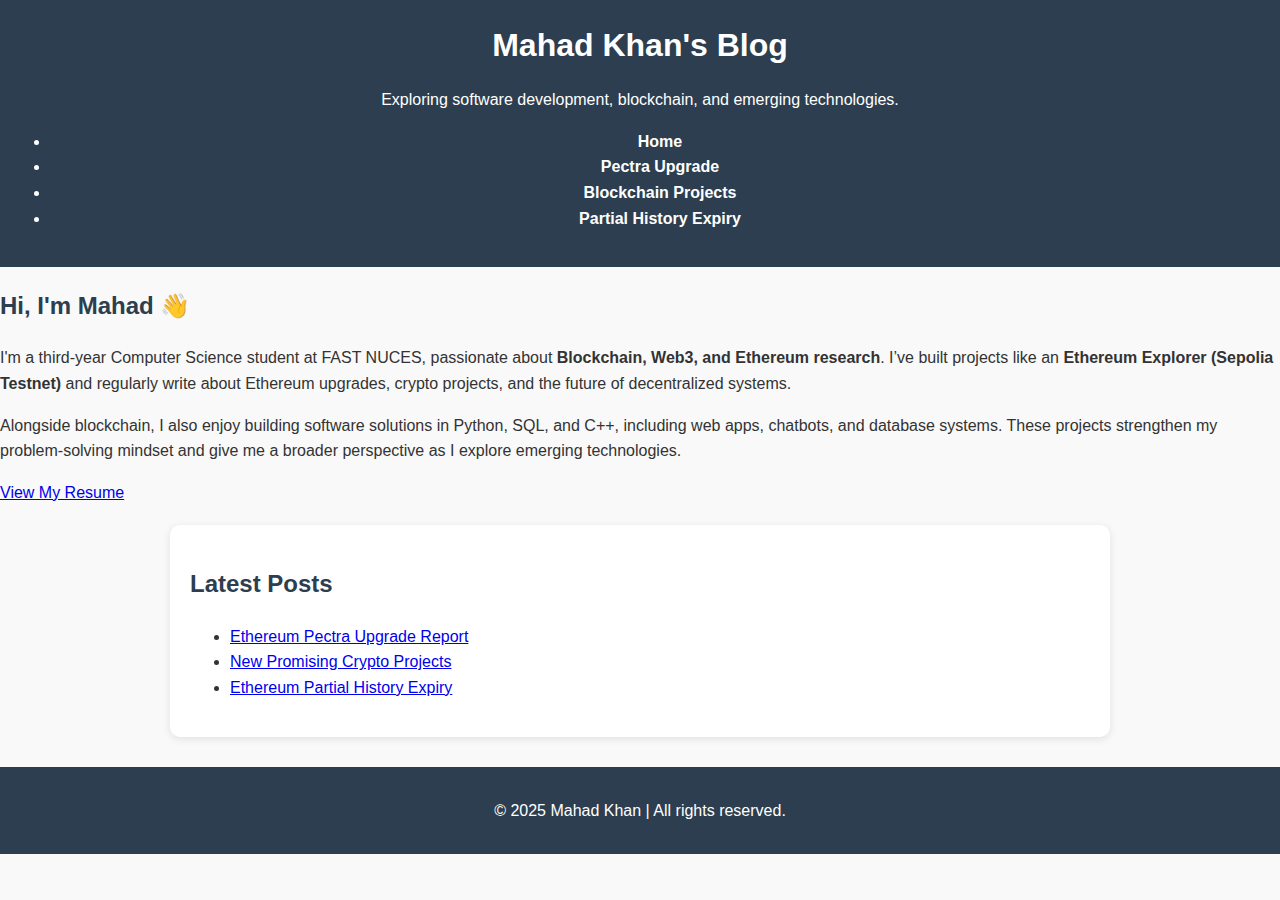
<file: index.html>
<!DOCTYPE html>
<html lang="en">
<head>
  <meta charset="UTF-8">
  <meta name="viewport" content="width=device-width, initial-scale=1.0">
  <title>Mahad Khan's Blog</title>
  <link rel="stylesheet" href="style.css">
</head>
<body>
  <!-- Header Section -->
  <header>
    <div class="container">
      <h1>Mahad Khan's Blog</h1>
      <p>Exploring software development, blockchain, and emerging technologies.</p>
      <nav>
        <ul>
          <li><a href="index.html">Home</a></li>
          <li><a href="pectra.html">Pectra Upgrade</a></li>
          <li><a href="blockchain-projects.html">Blockchain Projects</a></li>
          <li><a href="partial-history-expiry.html">Partial History Expiry</a></li>
        </ul>
      </nav>
    </div>
  </header>

  <!-- Intro Section -->
  <section class="intro">
    <div class="container">
      <h2>Hi, I'm Mahad 👋</h2>
      <p>
        I'm a third-year Computer Science student at FAST NUCES, passionate about 
        <strong>Blockchain, Web3, and Ethereum research</strong>. 
        I’ve built projects like an <strong>Ethereum Explorer (Sepolia Testnet)</strong> 
        and regularly write about Ethereum upgrades, crypto projects, and the future of decentralized systems.
      </p>
      <p>
        Alongside blockchain, I also enjoy building software solutions in Python, SQL, and C++, 
        including web apps, chatbots, and database systems. 
        These projects strengthen my problem-solving mindset and give me a broader perspective as I explore emerging technologies.
      </p>
      <a href="https://raw.githubusercontent.com/Mahadkhan221/mahad-crypto-blog/main/Mahad_Khan_CV.pdf" 
         class="resume-link" target="_blank">View My Resume</a>
    </div>
  </section>

  <!-- Main Content -->
  <main>
    <section class="posts">
      <div class="container">
        <h2>Latest Posts</h2>
        <ul>
          <li><a href="pectra.html">Ethereum Pectra Upgrade Report</a></li>
          <li><a href="blockchain-projects.html">New Promising Crypto Projects</a></li>
          <li><a href="partial-history-expiry.html">Ethereum Partial History Expiry</a></li>
        </ul>
      </div>
    </section>
  </main>

  <!-- Footer -->
  <footer>
    <div class="container">
      <p>© 2025 Mahad Khan | All rights reserved.</p>
    </div>
  </footer>
</body>
</html>
</file>
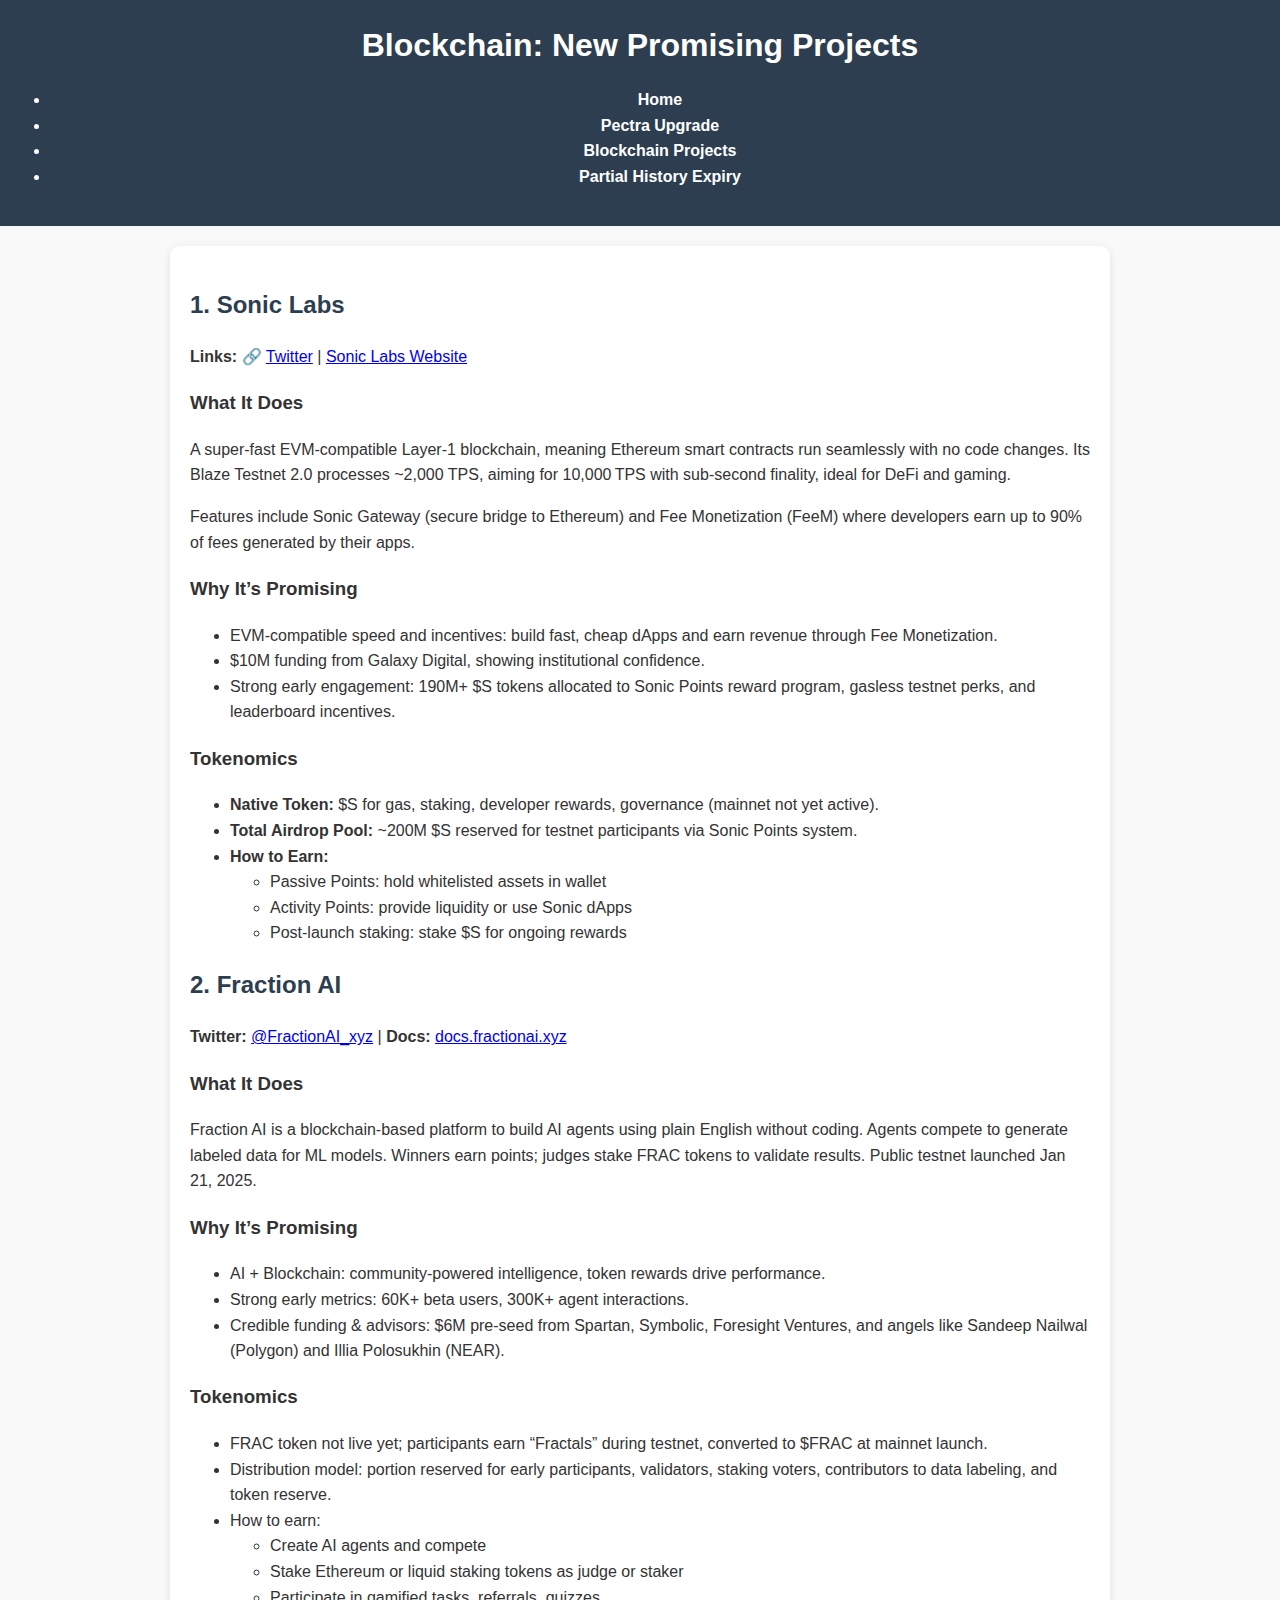
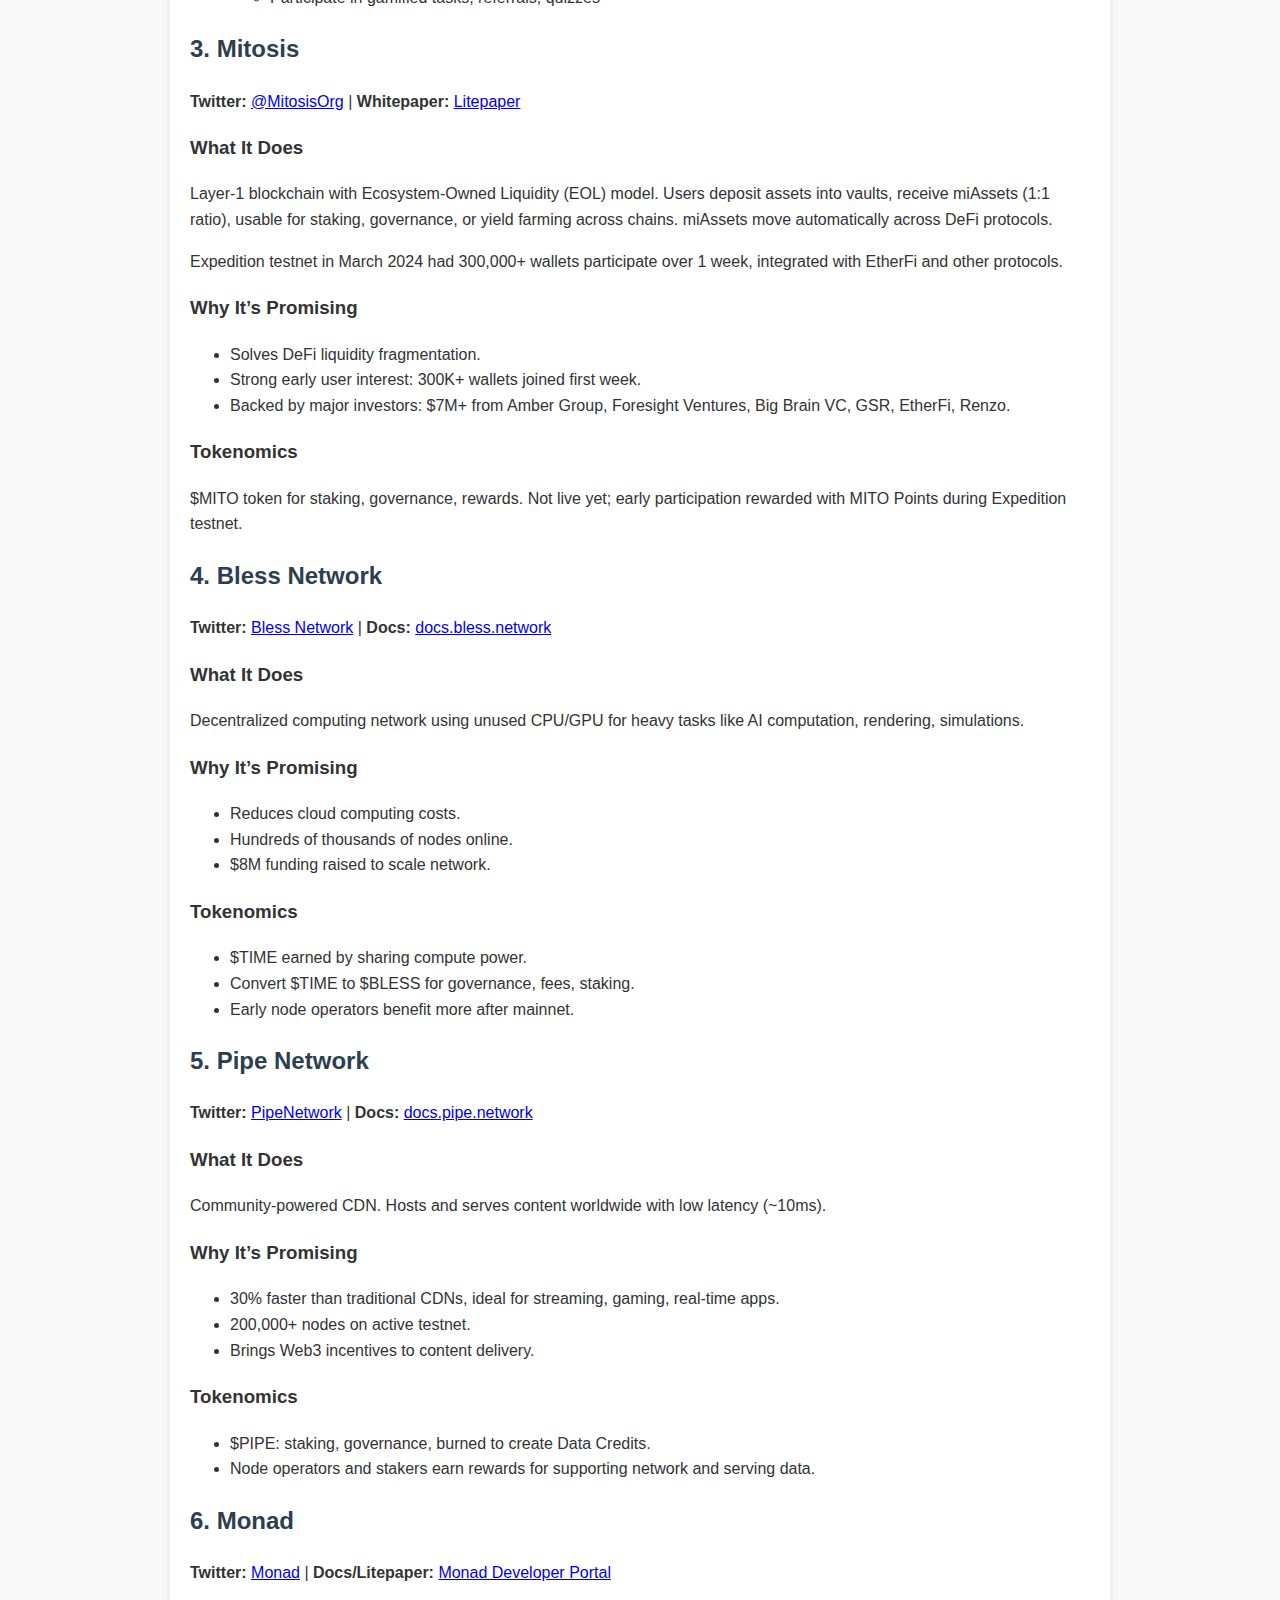
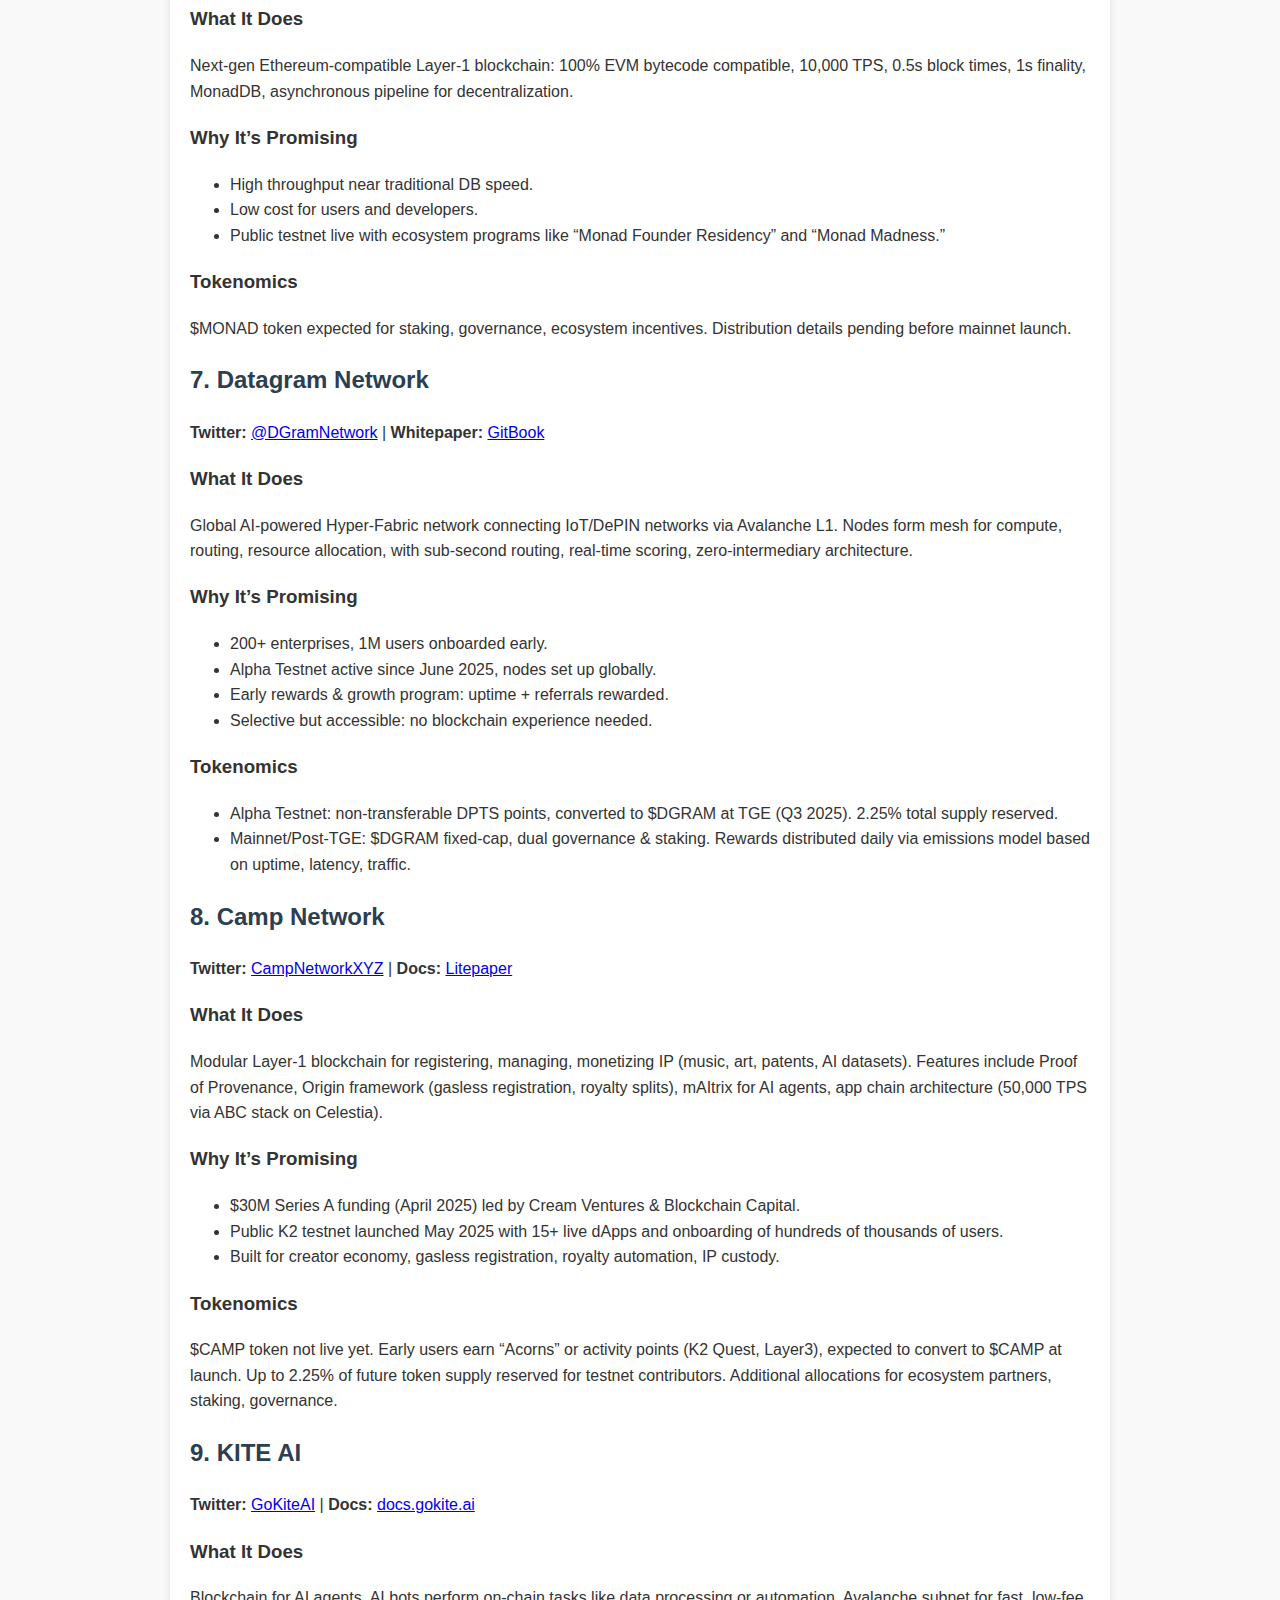
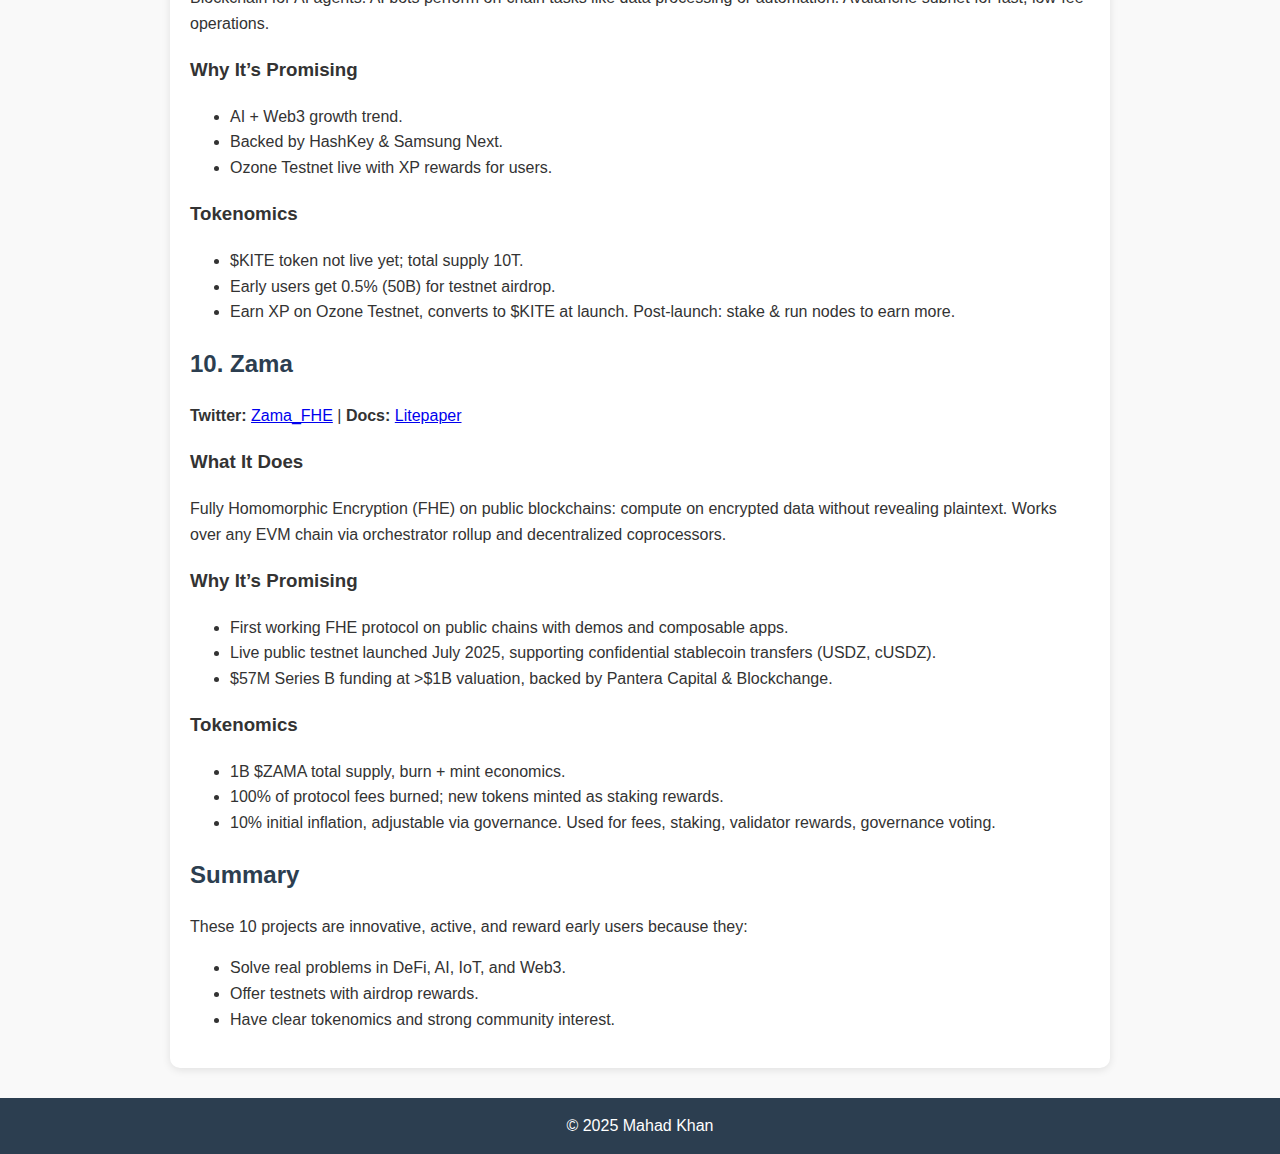
<file: blockchain-projects.html>
<!DOCTYPE html>
<html lang="en">
<head>
  <meta charset="UTF-8">
  <meta name="viewport" content="width=device-width, initial-scale=1.0">
  <title>Blockchain: New Promising Projects</title>
  <link rel="stylesheet" href="style.css">
</head>
<body>

<!-- Navigation Header -->
<header>
  <div class="container">
    <h1>Blockchain: New Promising Projects</h1>
    <nav>
      <ul>
        <li><a href="index.html">Home</a></li>
        <li><a href="pectra.html">Pectra Upgrade</a></li>
        <li><a href="blockchain-projects.html">Blockchain Projects</a></li>
        <li><a href="partial-history-expiry.html">Partial History Expiry</a></li>
      </ul>
    </nav>
  </div>
</header>

<main>

<section>
  <h2>1. Sonic Labs</h2>
  <p><strong>Links:</strong> 🔗 <a href="https://twitter.com" target="_blank">Twitter</a> | <a href="https://www.soniclabs.com" target="_blank">Sonic Labs Website</a> </p>

  <h3>What It Does</h3>
  <p>A super-fast EVM-compatible Layer-1 blockchain, meaning Ethereum smart contracts run seamlessly with no code changes. Its Blaze Testnet 2.0 processes ~2,000 TPS, aiming for 10,000 TPS with sub-second finality, ideal for DeFi and gaming.</p>
  <p>Features include Sonic Gateway (secure bridge to Ethereum) and Fee Monetization (FeeM) where developers earn up to 90% of fees generated by their apps.</p>

  <h3>Why It’s Promising</h3>
  <ul>
    <li>EVM-compatible speed and incentives: build fast, cheap dApps and earn revenue through Fee Monetization.</li>
    <li>$10M funding from Galaxy Digital, showing institutional confidence.</li>
    <li>Strong early engagement: 190M+ $S tokens allocated to Sonic Points reward program, gasless testnet perks, and leaderboard incentives.</li>
  </ul>

  <h3>Tokenomics</h3>
  <ul>
    <li><strong>Native Token:</strong> $S for gas, staking, developer rewards, governance (mainnet not yet active).</li>
    <li><strong>Total Airdrop Pool:</strong> ~200M $S reserved for testnet participants via Sonic Points system.</li>
    <li><strong>How to Earn:</strong>
      <ul>
        <li>Passive Points: hold whitelisted assets in wallet</li>
        <li>Activity Points: provide liquidity or use Sonic dApps</li>
        <li>Post-launch staking: stake $S for ongoing rewards</li>
      </ul>
    </li>
  </ul>
</section>

<section>
  <h2>2. Fraction AI</h2>
  <p><strong>Twitter:</strong> <a href="https://twitter.com/FractionAI_xyz" target="_blank">@FractionAI_xyz</a> | <strong>Docs:</strong> <a href="https://docs.fractionai.xyz" target="_blank">docs.fractionai.xyz</a></p>

  <h3>What It Does</h3>
  <p>Fraction AI is a blockchain-based platform to build AI agents using plain English without coding. Agents compete to generate labeled data for ML models. Winners earn points; judges stake FRAC tokens to validate results. Public testnet launched Jan 21, 2025.</p>

  <h3>Why It’s Promising</h3>
  <ul>
    <li>AI + Blockchain: community-powered intelligence, token rewards drive performance.</li>
    <li>Strong early metrics: 60K+ beta users, 300K+ agent interactions.</li>
    <li>Credible funding & advisors: $6M pre-seed from Spartan, Symbolic, Foresight Ventures, and angels like Sandeep Nailwal (Polygon) and Illia Polosukhin (NEAR).</li>
  </ul>

  <h3>Tokenomics</h3>
  <ul>
    <li>FRAC token not live yet; participants earn “Fractals” during testnet, converted to $FRAC at mainnet launch.</li>
    <li>Distribution model: portion reserved for early participants, validators, staking voters, contributors to data labeling, and token reserve.</li>
    <li>How to earn:
      <ul>
        <li>Create AI agents and compete</li>
        <li>Stake Ethereum or liquid staking tokens as judge or staker</li>
        <li>Participate in gamified tasks, referrals, quizzes</li>
      </ul>
    </li>
  </ul>
</section>

<section>
  <h2>3. Mitosis</h2>
  <p><strong>Twitter:</strong> <a href="https://twitter.com/MitosisOrg" target="_blank">@MitosisOrg</a> | <strong>Whitepaper:</strong> <a href="https://docs.mitosis.org/assets/files/mitosis-litepaper-6e8de95ce2bb14f8c2d2ffc8c272b9f3.pdf" target="_blank">Litepaper</a></p>

  <h3>What It Does</h3>
  <p>Layer‑1 blockchain with Ecosystem-Owned Liquidity (EOL) model. Users deposit assets into vaults, receive miAssets (1:1 ratio), usable for staking, governance, or yield farming across chains. miAssets move automatically across DeFi protocols.</p>
  <p>Expedition testnet in March 2024 had 300,000+ wallets participate over 1 week, integrated with EtherFi and other protocols.</p>

  <h3>Why It’s Promising</h3>
  <ul>
    <li>Solves DeFi liquidity fragmentation.</li>
    <li>Strong early user interest: 300K+ wallets joined first week.</li>
    <li>Backed by major investors: $7M+ from Amber Group, Foresight Ventures, Big Brain VC, GSR, EtherFi, Renzo.</li>
  </ul>

  <h3>Tokenomics</h3>
  <p>$MITO token for staking, governance, rewards. Not live yet; early participation rewarded with MITO Points during Expedition testnet.</p>
</section>

<section>
  <h2>4. Bless Network</h2>
  <p><strong>Twitter:</strong> <a href="https://x.com/blessnetwork" target="_blank">Bless Network</a> | <strong>Docs:</strong> <a href="https://docs.bless.network/" target="_blank">docs.bless.network</a></p>

  <h3>What It Does</h3>
  <p>Decentralized computing network using unused CPU/GPU for heavy tasks like AI computation, rendering, simulations.</p>

  <h3>Why It’s Promising</h3>
  <ul>
    <li>Reduces cloud computing costs.</li>
    <li>Hundreds of thousands of nodes online.</li>
    <li>$8M funding raised to scale network.</li>
  </ul>

  <h3>Tokenomics</h3>
  <ul>
    <li>$TIME earned by sharing compute power.</li>
    <li>Convert $TIME to $BLESS for governance, fees, staking.</li>
    <li>Early node operators benefit more after mainnet.</li>
  </ul>
</section>

<section>
  <h2>5. Pipe Network</h2>
  <p><strong>Twitter:</strong> <a href="https://x.com/PipeNetwork" target="_blank">PipeNetwork</a> | <strong>Docs:</strong> <a href="https://docs.pipe.network/" target="_blank">docs.pipe.network</a></p>

  <h3>What It Does</h3>
  <p>Community-powered CDN. Hosts and serves content worldwide with low latency (~10ms).</p>

  <h3>Why It’s Promising</h3>
  <ul>
    <li>30% faster than traditional CDNs, ideal for streaming, gaming, real-time apps.</li>
    <li>200,000+ nodes on active testnet.</li>
    <li>Brings Web3 incentives to content delivery.</li>
  </ul>

  <h3>Tokenomics</h3>
  <ul>
    <li>$PIPE: staking, governance, burned to create Data Credits.</li>
    <li>Node operators and stakers earn rewards for supporting network and serving data.</li>
  </ul>
</section>

<section>
  <h2>6. Monad</h2>
  <p><strong>Twitter:</strong> <a href="https://x.com/monad" target="_blank">Monad</a> | <strong>Docs/Litepaper:</strong> <a href="https://www.monad.xyz/" target="_blank">Monad Developer Portal</a></p>

  <h3>What It Does</h3>
  <p>Next-gen Ethereum-compatible Layer-1 blockchain: 100% EVM bytecode compatible, 10,000 TPS, 0.5s block times, 1s finality, MonadDB, asynchronous pipeline for decentralization.</p>

  <h3>Why It’s Promising</h3>
  <ul>
    <li>High throughput near traditional DB speed.</li>
    <li>Low cost for users and developers.</li>
    <li>Public testnet live with ecosystem programs like “Monad Founder Residency” and “Monad Madness.”</li>
  </ul>

  <h3>Tokenomics</h3>
  <p>$MONAD token expected for staking, governance, ecosystem incentives. Distribution details pending before mainnet launch.</p>
</section>

<section>
  <h2>7. Datagram Network</h2>
  <p><strong>Twitter:</strong> <a href="https://twitter.com/DGramNetwork" target="_blank">@DGramNetwork</a> | <strong>Whitepaper:</strong> <a href="https://doc.datagram.network/documentation/whitepaper/" target="_blank">GitBook</a></p>

  <h3>What It Does</h3>
  <p>Global AI-powered Hyper-Fabric network connecting IoT/DePIN networks via Avalanche L1. Nodes form mesh for compute, routing, resource allocation, with sub-second routing, real-time scoring, zero-intermediary architecture.</p>

  <h3>Why It’s Promising</h3>
  <ul>
    <li>200+ enterprises, 1M users onboarded early.</li>
    <li>Alpha Testnet active since June 2025, nodes set up globally.</li>
    <li>Early rewards & growth program: uptime + referrals rewarded.</li>
    <li>Selective but accessible: no blockchain experience needed.</li>
  </ul>

  <h3>Tokenomics</h3>
  <ul>
    <li>Alpha Testnet: non-transferable DPTS points, converted to $DGRAM at TGE (Q3 2025). 2.25% total supply reserved.</li>
    <li>Mainnet/Post-TGE: $DGRAM fixed-cap, dual governance & staking. Rewards distributed daily via emissions model based on uptime, latency, traffic.</li>
  </ul>
</section>

<section>
  <h2>8. Camp Network</h2>
  <p><strong>Twitter:</strong> <a href="https://x.com/campnetworkxyz" target="_blank">CampNetworkXYZ</a> | <strong>Docs:</strong> <a href="https://docs.campnetwork.xyz" target="_blank">Litepaper</a></p>

  <h3>What It Does</h3>
  <p>Modular Layer-1 blockchain for registering, managing, monetizing IP (music, art, patents, AI datasets). Features include Proof of Provenance, Origin framework (gasless registration, royalty splits), mAItrix for AI agents, app chain architecture (50,000 TPS via ABC stack on Celestia).</p>

  <h3>Why It’s Promising</h3>
  <ul>
    <li>$30M Series A funding (April 2025) led by Cream Ventures & Blockchain Capital.</li>
    <li>Public K2 testnet launched May 2025 with 15+ live dApps and onboarding of hundreds of thousands of users.</li>
    <li>Built for creator economy, gasless registration, royalty automation, IP custody.</li>
  </ul>

  <h3>Tokenomics</h3>
  <p>$CAMP token not live yet. Early users earn “Acorns” or activity points (K2 Quest, Layer3), expected to convert to $CAMP at launch. Up to 2.25% of future token supply reserved for testnet contributors. Additional allocations for ecosystem partners, staking, governance.</p>
</section>

<section>
  <h2>9. KITE AI</h2>
  <p><strong>Twitter:</strong> <a href="https://x.com/gokiteai" target="_blank">GoKiteAI</a> | <strong>Docs:</strong> <a href="https://docs.gokite.ai/" target="_blank">docs.gokite.ai</a></p>

  <h3>What It Does</h3>
  <p>Blockchain for AI agents. AI bots perform on-chain tasks like data processing or automation. Avalanche subnet for fast, low-fee operations.</p>

  <h3>Why It’s Promising</h3>
  <ul>
    <li>AI + Web3 growth trend.</li>
    <li>Backed by HashKey & Samsung Next.</li>
    <li>Ozone Testnet live with XP rewards for users.</li>
  </ul>

  <h3>Tokenomics</h3>
  <ul>
    <li>$KITE token not live yet; total supply 10T.</li>
    <li>Early users get 0.5% (50B) for testnet airdrop.</li>
    <li>Earn XP on Ozone Testnet, converts to $KITE at launch. Post-launch: stake & run nodes to earn more.</li>
  </ul>
</section>

<section>
  <h2>10. Zama</h2>
  <p><strong>Twitter:</strong> <a href="https://x.com/zama_fhe" target="_blank">Zama_FHE</a> | <strong>Docs:</strong> <a href="https://docs.zama.ai/protocol/zama-protocol-litepaper" target="_blank">Litepaper</a></p>

  <h3>What It Does</h3>
  <p>Fully Homomorphic Encryption (FHE) on public blockchains: compute on encrypted data without revealing plaintext. Works over any EVM chain via orchestrator rollup and decentralized coprocessors.</p>

  <h3>Why It’s Promising</h3>
  <ul>
    <li>First working FHE protocol on public chains with demos and composable apps.</li>
    <li>Live public testnet launched July 2025, supporting confidential stablecoin transfers (USDZ, cUSDZ).</li>
    <li>$57M Series B funding at >$1B valuation, backed by Pantera Capital & Blockchange.</li>
  </ul>

  <h3>Tokenomics</h3>
  <ul>
    <li>1B $ZAMA total supply, burn + mint economics.</li>
    <li>100% of protocol fees burned; new tokens minted as staking rewards.</li>
    <li>10% initial inflation, adjustable via governance. Used for fees, staking, validator rewards, governance voting.</li>
  </ul>
</section>

<section>
  <h2>Summary</h2>
  <p>These 10 projects are innovative, active, and reward early users because they:</p>
  <ul>
    <li>Solve real problems in DeFi, AI, IoT, and Web3.</li>
    <li>Offer testnets with airdrop rewards.</li>
    <li>Have clear tokenomics and strong community interest.</li>
  </ul>
</section>

</main>

<footer>
  &copy; 2025 Mahad Khan
</footer>

</body>
</html>
</file>
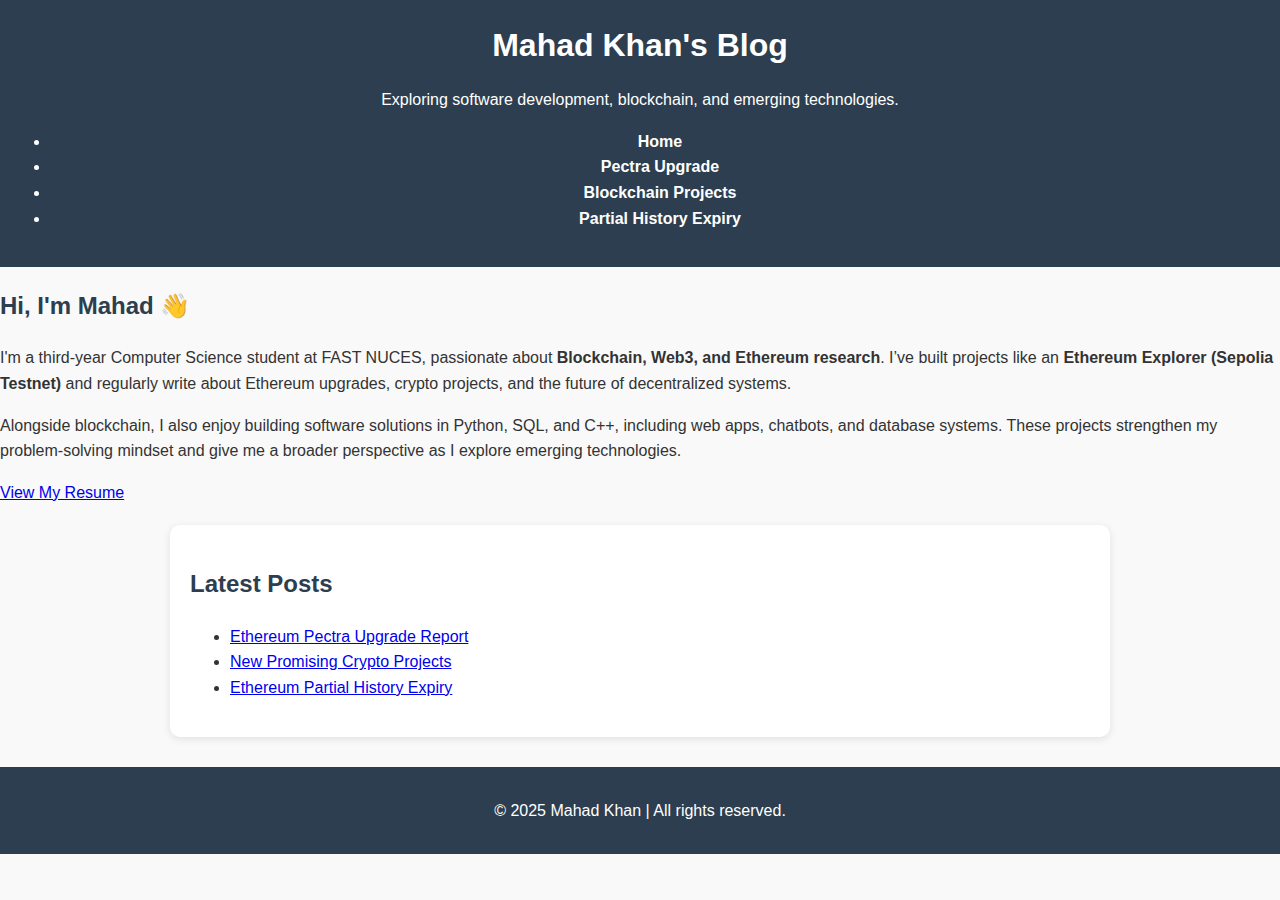
<file: Mahad_Khan_CV.html>
<!DOCTYPE html>
<html lang="en">
<head>
  <meta charset="UTF-8">
  <meta name="viewport" content="width=device-width, initial-scale=1.0">
  <title>Mahad Khan's Blog</title>
  <link rel="stylesheet" href="style.css">
</head>
<body>
  <!-- Header Section -->
  <header>
    <div class="container">
      <h1>Mahad Khan's Blog</h1>
      <p>Exploring software development, blockchain, and emerging technologies.</p>
      <nav>
        <ul>
          <li><a href="index.html">Home</a></li>
          <li><a href="pectra.html">Pectra Upgrade</a></li>
          <li><a href="blockchain-projects.html">Blockchain Projects</a></li>
          <li><a href="partial-history-expiry.html">Partial History Expiry</a></li>
        </ul>
      </nav>
    </div>
  </header>

  <!-- Intro Section -->
  <section class="intro">
    <div class="container">
      <h2>Hi, I'm Mahad 👋</h2>
      <p>
        I'm a third-year Computer Science student at FAST NUCES, passionate about 
        <strong>Blockchain, Web3, and Ethereum research</strong>. 
        I’ve built projects like an <strong>Ethereum Explorer (Sepolia Testnet)</strong> 
        and regularly write about Ethereum upgrades, crypto projects, and the future of decentralized systems.
      </p>
      <p>
        Alongside blockchain, I also enjoy building software solutions in Python, SQL, and C++, 
        including web apps, chatbots, and database systems. 
        These projects strengthen my problem-solving mindset and give me a broader perspective as I explore emerging technologies.
      </p>
      <!-- Resume Button -->
      <a href="Mahad_Khan_CV.html" class="resume-link" target="_blank">View My Resume</a>
    </div>
  </section>

  <!-- Main Content -->
  <main>
    <section class="posts">
      <div class="container">
        <h2>Latest Posts</h2>
        <ul>
          <li><a href="pectra.html">Ethereum Pectra Upgrade Report</a></li>
          <li><a href="blockchain-projects.html">New Promising Crypto Projects</a></li>
          <li><a href="partial-history-expiry.html">Ethereum Partial History Expiry</a></li>
        </ul>
      </div>
    </section>
  </main>

  <!-- Footer -->
  <footer>
    <div class="container">
      <p>© 2025 Mahad Khan | All rights reserved.</p>
    </div>
  </footer>
</body>
</html>
</file>
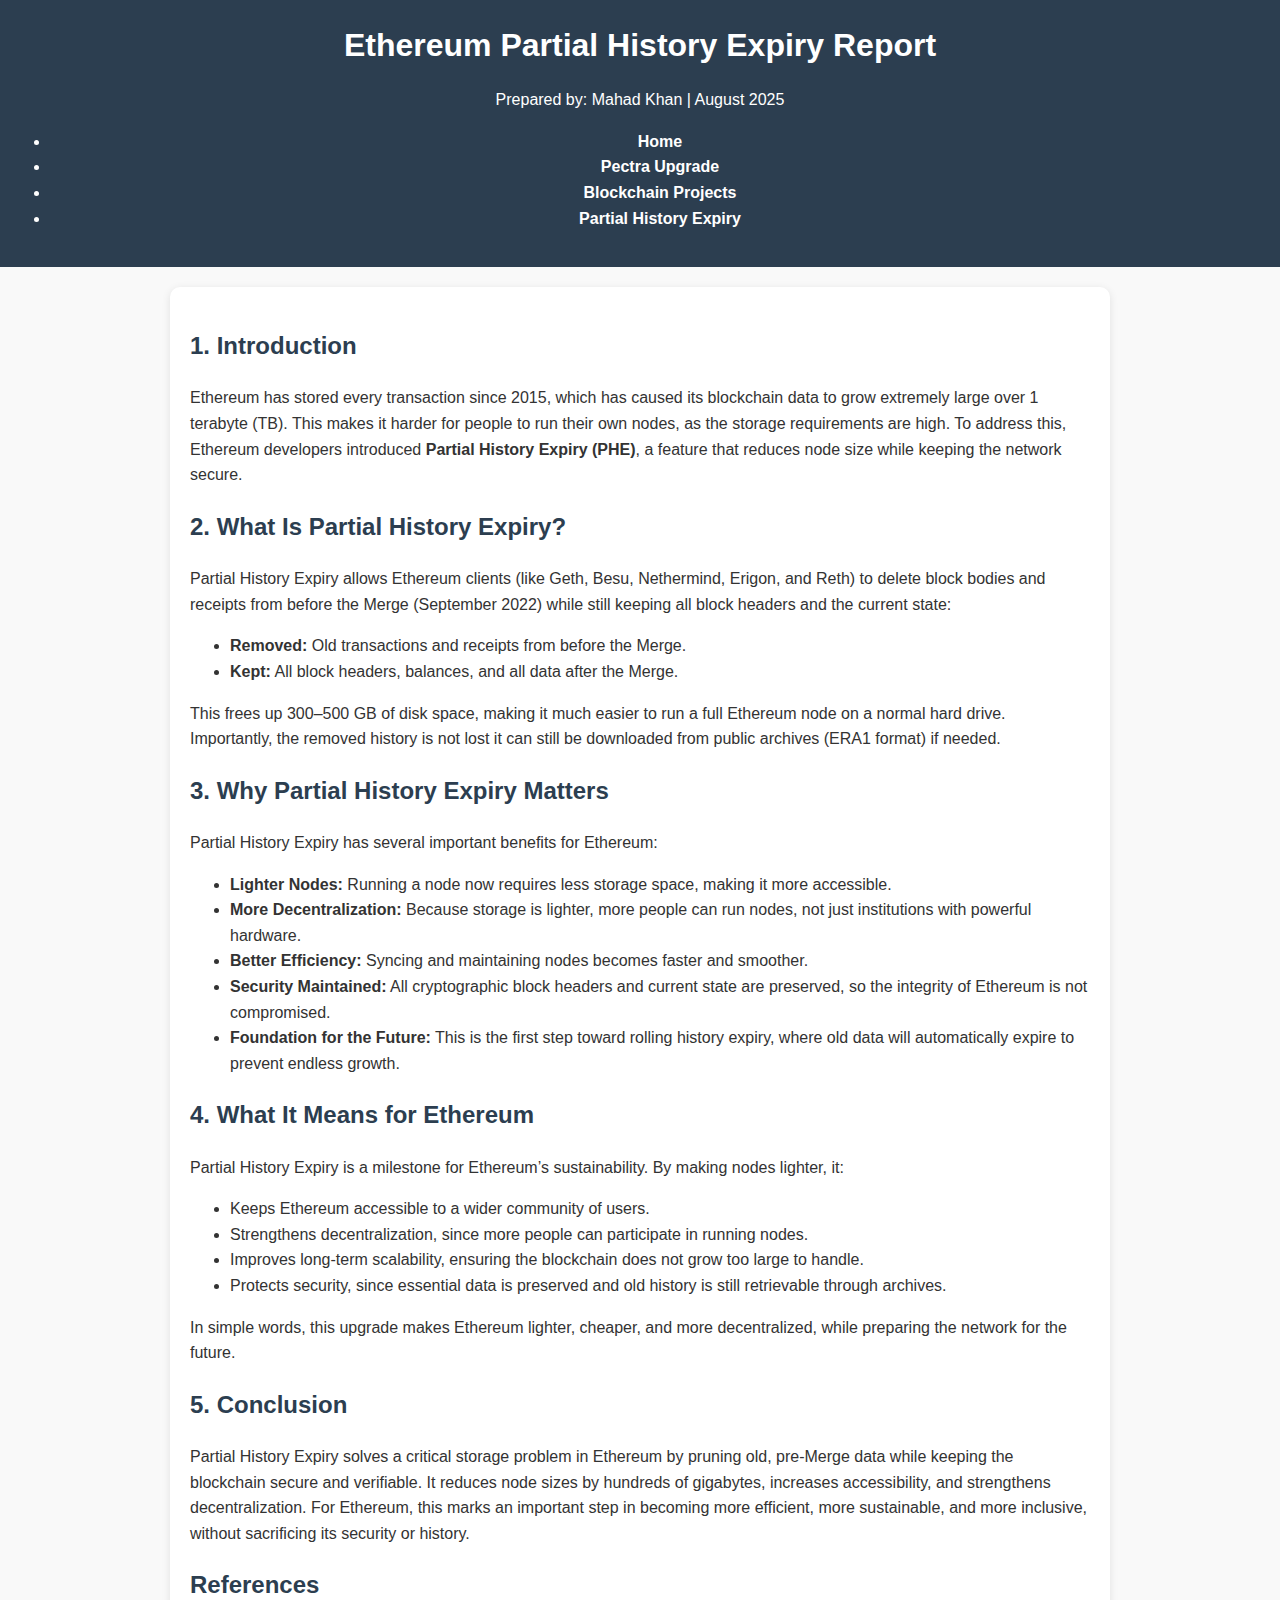
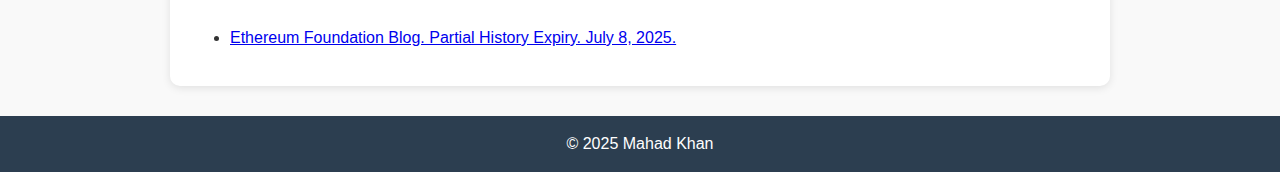
<file: partial-history-expiry.html>
<!DOCTYPE html>
<html lang="en">
<head>
  <meta charset="UTF-8">
  <meta name="viewport" content="width=device-width, initial-scale=1.0">
  <title>Ethereum Partial History Expiry Report</title>
  <link rel="stylesheet" href="style.css">
</head>
<body>

<!-- Navigation Header -->
<header>
  <div class="container">
    <h1>Ethereum Partial History Expiry Report</h1>
    <p>Prepared by: Mahad Khan | August 2025</p>
    <nav>
      <ul>
        <li><a href="index.html">Home</a></li>
        <li><a href="pectra.html">Pectra Upgrade</a></li>
        <li><a href="blockchain-projects.html">Blockchain Projects</a></li>
        <li><a href="partial-history-expiry.html">Partial History Expiry</a></li>
      </ul>
    </nav>
  </div>
</header>

<main>
  <section>
    <h2>1. Introduction</h2>
    <p>Ethereum has stored every transaction since 2015, which has caused its blockchain data to grow extremely large over 1 terabyte (TB). This makes it harder for people to run their own nodes, as the storage requirements are high. To address this, Ethereum developers introduced <strong>Partial History Expiry (PHE)</strong>, a feature that reduces node size while keeping the network secure.</p>
  </section>

  <section>
    <h2>2. What Is Partial History Expiry?</h2>
    <p>Partial History Expiry allows Ethereum clients (like Geth, Besu, Nethermind, Erigon, and Reth) to delete block bodies and receipts from before the Merge (September 2022) while still keeping all block headers and the current state:</p>
    <ul>
      <li><strong>Removed:</strong> Old transactions and receipts from before the Merge.</li>
      <li><strong>Kept:</strong> All block headers, balances, and all data after the Merge.</li>
    </ul>
    <p>This frees up 300–500 GB of disk space, making it much easier to run a full Ethereum node on a normal hard drive. Importantly, the removed history is not lost it can still be downloaded from public archives (ERA1 format) if needed.</p>
  </section>

  <section>
    <h2>3. Why Partial History Expiry Matters</h2>
    <p>Partial History Expiry has several important benefits for Ethereum:</p>
    <ul>
      <li><strong>Lighter Nodes:</strong> Running a node now requires less storage space, making it more accessible.</li>
      <li><strong>More Decentralization:</strong> Because storage is lighter, more people can run nodes, not just institutions with powerful hardware.</li>
      <li><strong>Better Efficiency:</strong> Syncing and maintaining nodes becomes faster and smoother.</li>
      <li><strong>Security Maintained:</strong> All cryptographic block headers and current state are preserved, so the integrity of Ethereum is not compromised.</li>
      <li><strong>Foundation for the Future:</strong> This is the first step toward rolling history expiry, where old data will automatically expire to prevent endless growth.</li>
    </ul>
  </section>

  <section>
    <h2>4. What It Means for Ethereum</h2>
    <p>Partial History Expiry is a milestone for Ethereum’s sustainability. By making nodes lighter, it:</p>
    <ul>
      <li>Keeps Ethereum accessible to a wider community of users.</li>
      <li>Strengthens decentralization, since more people can participate in running nodes.</li>
      <li>Improves long-term scalability, ensuring the blockchain does not grow too large to handle.</li>
      <li>Protects security, since essential data is preserved and old history is still retrievable through archives.</li>
    </ul>
    <p>In simple words, this upgrade makes Ethereum lighter, cheaper, and more decentralized, while preparing the network for the future.</p>
  </section>

  <section>
    <h2>5. Conclusion</h2>
    <p>Partial History Expiry solves a critical storage problem in Ethereum by pruning old, pre-Merge data while keeping the blockchain secure and verifiable. It reduces node sizes by hundreds of gigabytes, increases accessibility, and strengthens decentralization. For Ethereum, this marks an important step in becoming more efficient, more sustainable, and more inclusive, without sacrificing its security or history.</p>
  </section>

  <section>
    <h2>References</h2>
    <ul>
      <li><a href="https://blog.ethereum.org/2025/07/08/partial-history-exp" target="_blank">Ethereum Foundation Blog. Partial History Expiry. July 8, 2025.</a></li>
    </ul>
  </section>
</main>

<footer>
  &copy; 2025 Mahad Khan
</footer>

</body>
</html>
</file>
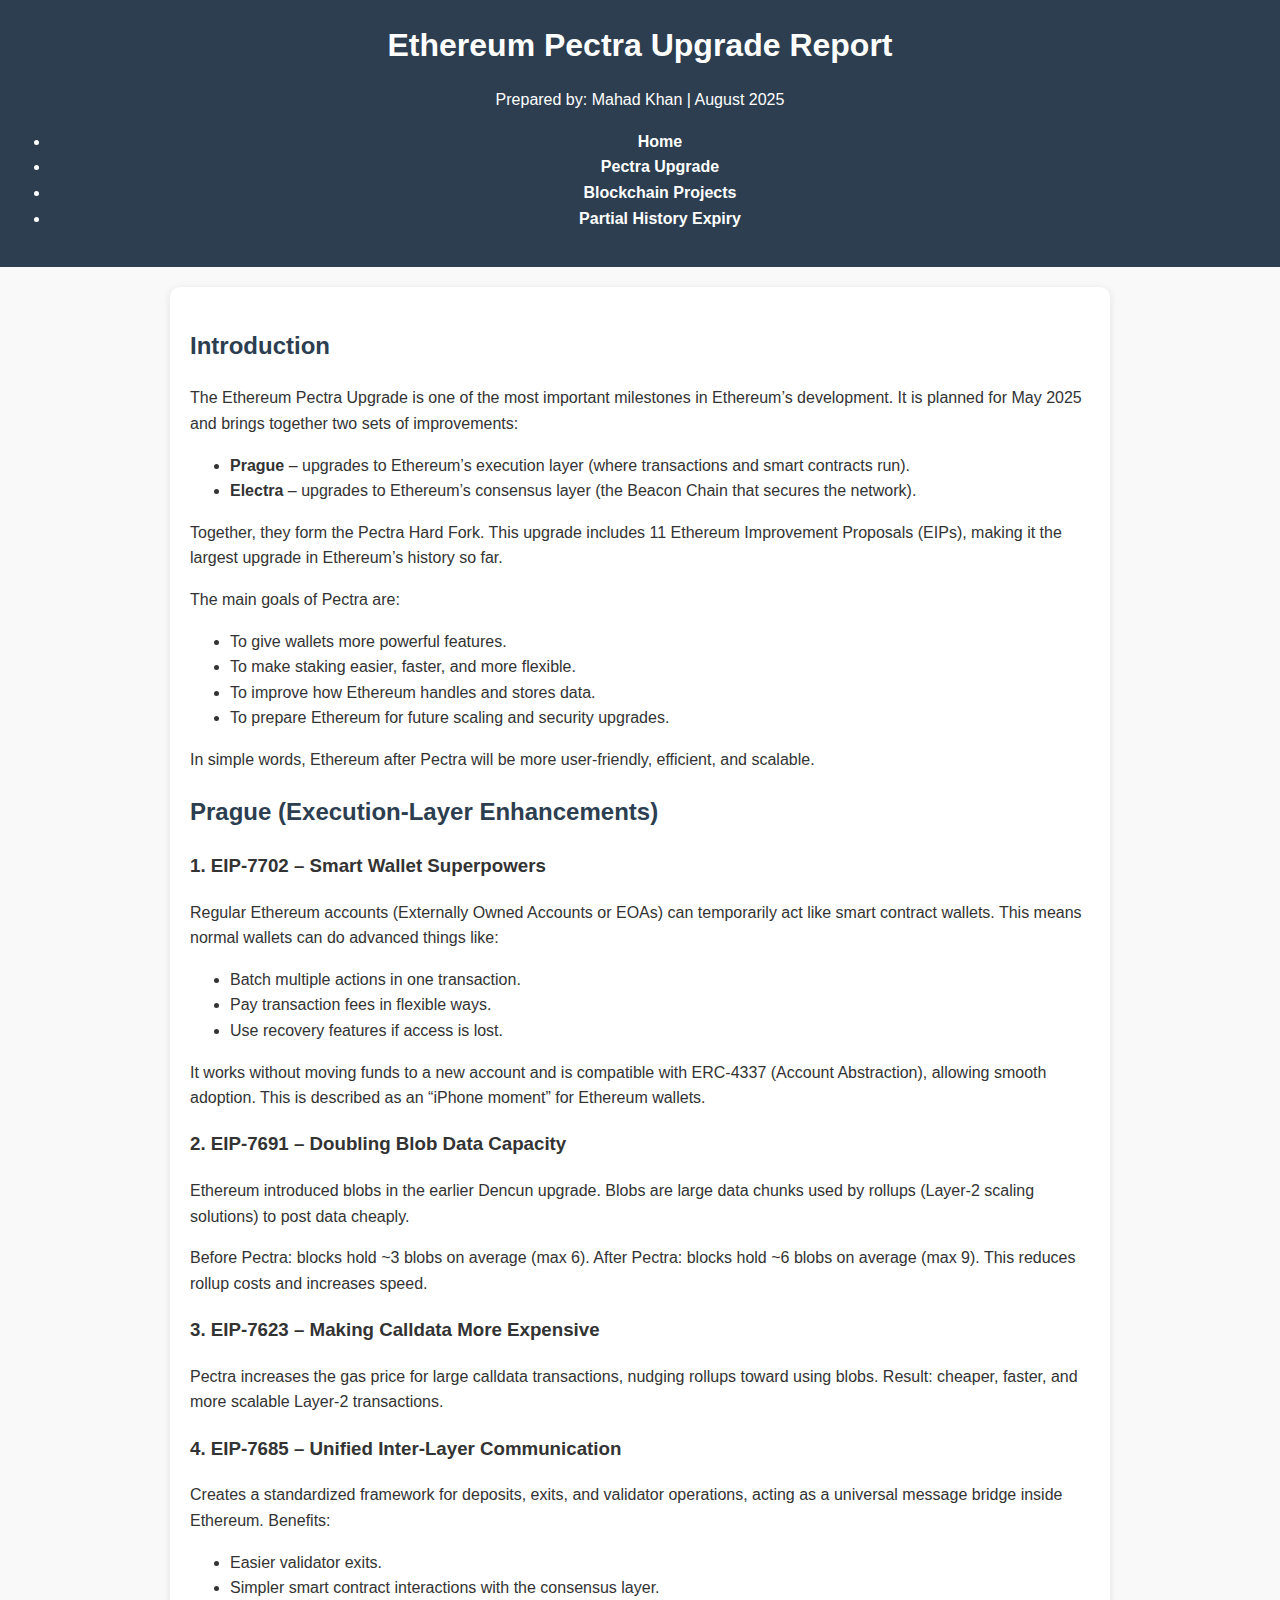
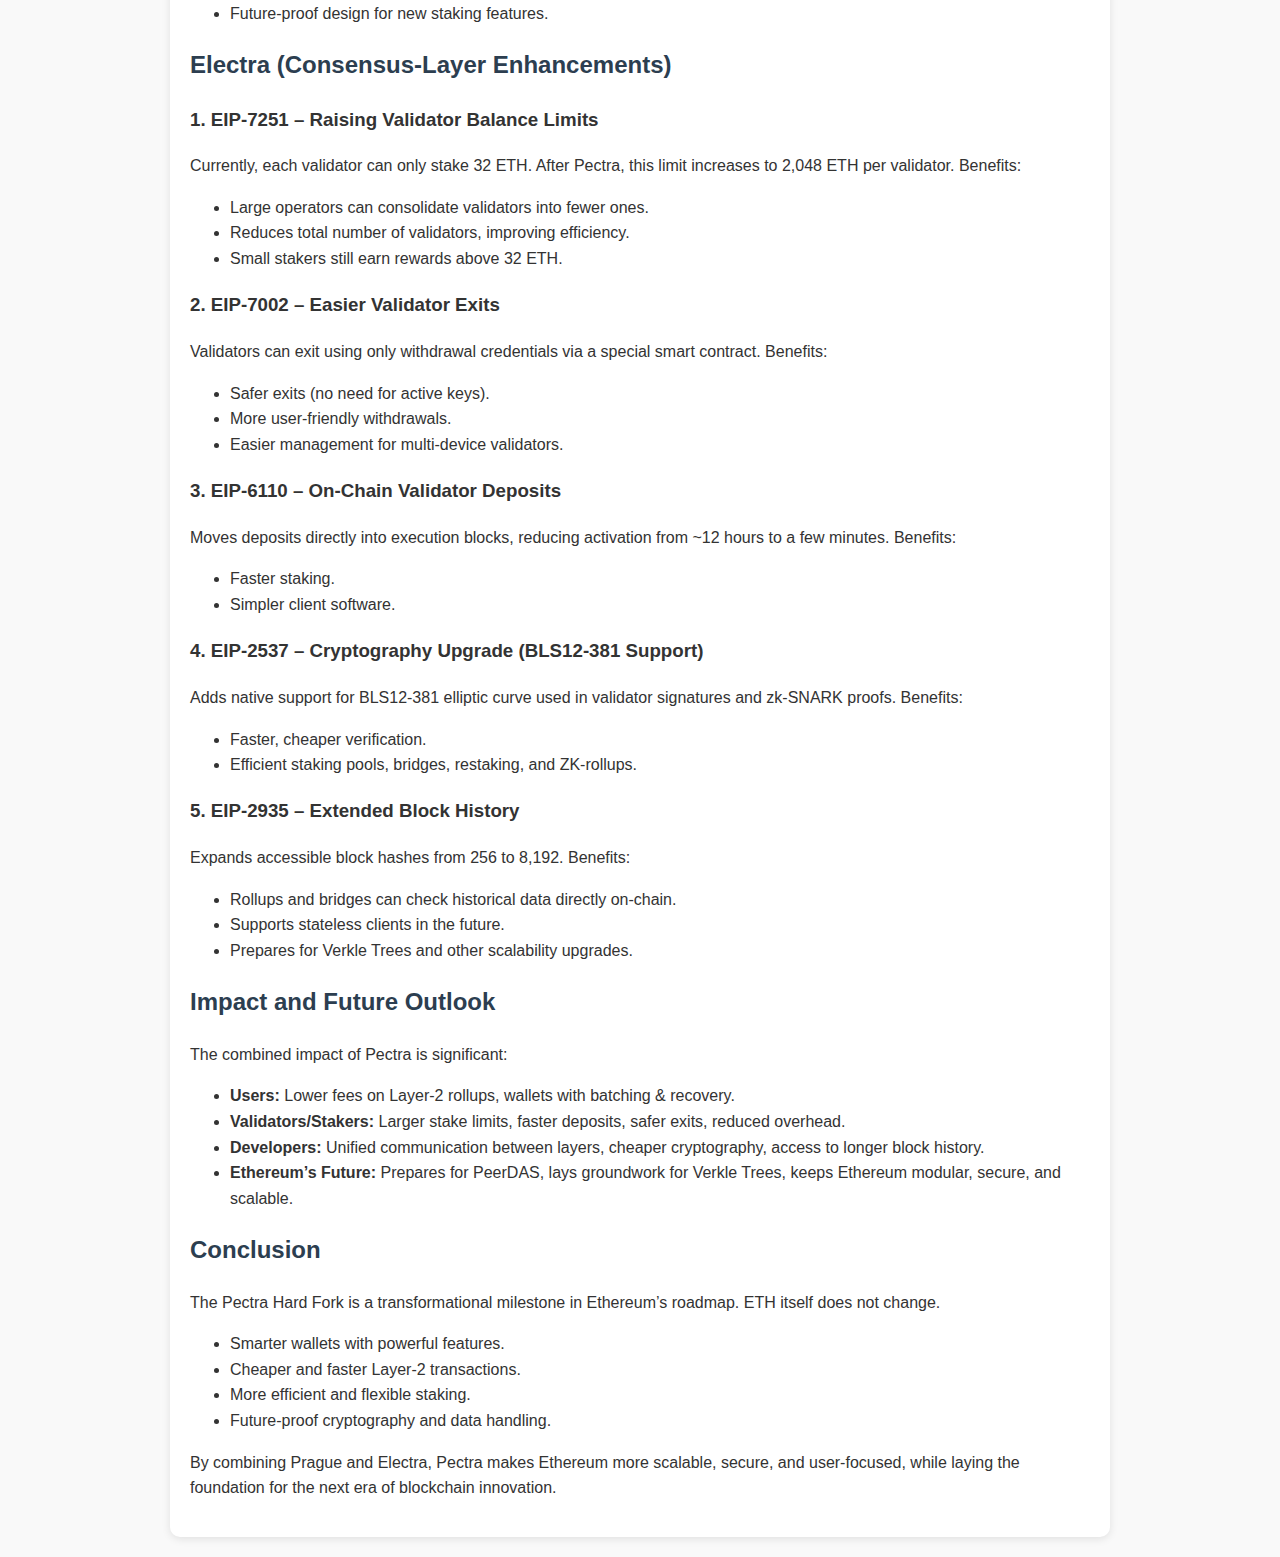
<file: pectra.html>
<!DOCTYPE html>
<html lang="en">
<head>
  <meta charset="UTF-8">
  <meta name="viewport" content="width=device-width, initial-scale=1.0">
  <title>Ethereum Pectra Upgrade Report</title>
  <link rel="stylesheet" href="style.css">
</head>
<body>

<!-- Navigation Header -->
<header>
  <div class="container">
    <h1>Ethereum Pectra Upgrade Report</h1>
    <p>Prepared by: Mahad Khan | August 2025</p>
    <nav>
      <ul>
        <li><a href="index.html">Home</a></li>
        <li><a href="pectra.html">Pectra Upgrade</a></li>
        <li><a href="blockchain-projects.html">Blockchain Projects</a></li>
        <li><a href="partial-history-expiry.html">Partial History Expiry</a></li>
      </ul>
    </nav>
  </div>
</header>

<main>
  <section>
    <h2>Introduction</h2>
    <p>The Ethereum Pectra Upgrade is one of the most important milestones in Ethereum’s development. It is planned for May 2025 and brings together two sets of improvements:</p>
    <ul>
      <li><strong>Prague</strong> – upgrades to Ethereum’s execution layer (where transactions and smart contracts run).</li>
      <li><strong>Electra</strong> – upgrades to Ethereum’s consensus layer (the Beacon Chain that secures the network).</li>
    </ul>
    <p>Together, they form the Pectra Hard Fork. This upgrade includes 11 Ethereum Improvement Proposals (EIPs), making it the largest upgrade in Ethereum’s history so far.</p>
    <p>The main goals of Pectra are:</p>
    <ul>
      <li>To give wallets more powerful features.</li>
      <li>To make staking easier, faster, and more flexible.</li>
      <li>To improve how Ethereum handles and stores data.</li>
      <li>To prepare Ethereum for future scaling and security upgrades.</li>
    </ul>
    <p>In simple words, Ethereum after Pectra will be more user-friendly, efficient, and scalable.</p>
  </section>

  <section>
    <h2>Prague (Execution-Layer Enhancements)</h2>
    <h3>1. EIP-7702 – Smart Wallet Superpowers</h3>
    <p>Regular Ethereum accounts (Externally Owned Accounts or EOAs) can temporarily act like smart contract wallets. This means normal wallets can do advanced things like:</p>
    <ul>
      <li>Batch multiple actions in one transaction.</li>
      <li>Pay transaction fees in flexible ways.</li>
      <li>Use recovery features if access is lost.</li>
    </ul>
    <p>It works without moving funds to a new account and is compatible with ERC-4337 (Account Abstraction), allowing smooth adoption. This is described as an “iPhone moment” for Ethereum wallets.</p>

    <h3>2. EIP-7691 – Doubling Blob Data Capacity</h3>
    <p>Ethereum introduced blobs in the earlier Dencun upgrade. Blobs are large data chunks used by rollups (Layer-2 scaling solutions) to post data cheaply.</p>
    <p>Before Pectra: blocks hold ~3 blobs on average (max 6). After Pectra: blocks hold ~6 blobs on average (max 9). This reduces rollup costs and increases speed.</p>

    <h3>3. EIP-7623 – Making Calldata More Expensive</h3>
    <p>Pectra increases the gas price for large calldata transactions, nudging rollups toward using blobs. Result: cheaper, faster, and more scalable Layer-2 transactions.</p>

    <h3>4. EIP-7685 – Unified Inter-Layer Communication</h3>
    <p>Creates a standardized framework for deposits, exits, and validator operations, acting as a universal message bridge inside Ethereum. Benefits:</p>
    <ul>
      <li>Easier validator exits.</li>
      <li>Simpler smart contract interactions with the consensus layer.</li>
      <li>Future-proof design for new staking features.</li>
    </ul>
  </section>

  <section>
    <h2>Electra (Consensus-Layer Enhancements)</h2>
    <h3>1. EIP-7251 – Raising Validator Balance Limits</h3>
    <p>Currently, each validator can only stake 32 ETH. After Pectra, this limit increases to 2,048 ETH per validator. Benefits:</p>
    <ul>
      <li>Large operators can consolidate validators into fewer ones.</li>
      <li>Reduces total number of validators, improving efficiency.</li>
      <li>Small stakers still earn rewards above 32 ETH.</li>
    </ul>

    <h3>2. EIP-7002 – Easier Validator Exits</h3>
    <p>Validators can exit using only withdrawal credentials via a special smart contract. Benefits:</p>
    <ul>
      <li>Safer exits (no need for active keys).</li>
      <li>More user-friendly withdrawals.</li>
      <li>Easier management for multi-device validators.</li>
    </ul>

    <h3>3. EIP-6110 – On-Chain Validator Deposits</h3>
    <p>Moves deposits directly into execution blocks, reducing activation from ~12 hours to a few minutes. Benefits:</p>
    <ul>
      <li>Faster staking.</li>
      <li>Simpler client software.</li>
    </ul>

    <h3>4. EIP-2537 – Cryptography Upgrade (BLS12-381 Support)</h3>
    <p>Adds native support for BLS12-381 elliptic curve used in validator signatures and zk-SNARK proofs. Benefits:</p>
    <ul>
      <li>Faster, cheaper verification.</li>
      <li>Efficient staking pools, bridges, restaking, and ZK-rollups.</li>
    </ul>

    <h3>5. EIP-2935 – Extended Block History</h3>
    <p>Expands accessible block hashes from 256 to 8,192. Benefits:</p>
    <ul>
      <li>Rollups and bridges can check historical data directly on-chain.</li>
      <li>Supports stateless clients in the future.</li>
      <li>Prepares for Verkle Trees and other scalability upgrades.</li>
    </ul>
  </section>

  <section>
    <h2>Impact and Future Outlook</h2>
    <p>The combined impact of Pectra is significant:</p>
    <ul>
      <li><strong>Users:</strong> Lower fees on Layer-2 rollups, wallets with batching & recovery.</li>
      <li><strong>Validators/Stakers:</strong> Larger stake limits, faster deposits, safer exits, reduced overhead.</li>
      <li><strong>Developers:</strong> Unified communication between layers, cheaper cryptography, access to longer block history.</li>
      <li><strong>Ethereum’s Future:</strong> Prepares for PeerDAS, lays groundwork for Verkle Trees, keeps Ethereum modular, secure, and scalable.</li>
    </ul>
  </section>

  <section>
    <h2>Conclusion</h2>
    <p>The Pectra Hard Fork is a transformational milestone in Ethereum’s roadmap. ETH itself does not change.</p>
    <ul>
      <li>Smarter wallets with powerful features.</li>
      <li>Cheaper and faster Layer-2 transactions.</li>
      <li>More efficient and flexible staking.</li>
      <li>Future-proof cryptography and data handling.</li>
    </ul>
    <p>By combining Prague and Electra, Pectra makes Ethereum more scalable, secure, and user-focused, while laying the foundation for the next era of blockchain innovation.</p>
  </section>
</main>

</body>
</html>
</file>
<file: style.css>
/* General page setup */
body {
  font-family: Arial, sans-serif;
  line-height: 1.6;
  margin: 0;
  padding: 0;
  background: #f9f9f9;
  color: #333;
}

/* Header styling */
header {
  background: #2c3e50;
  color: #fff;
  padding: 20px 10px;
  text-align: center;
}

header h1 {
  margin: 0;
}

nav {
  margin-top: 10px;
}

nav a {
  color: #fff;
  text-decoration: none;
  margin: 0 10px;
  font-weight: bold;
}

nav a:hover {
  text-decoration: underline;
}

/* Main content */
main {
  max-width: 900px;
  margin: 20px auto;
  padding: 20px;
  background: #fff;
  border-radius: 10px;
  box-shadow: 0 2px 8px rgba(0, 0, 0, 0.1);
}

h2 {
  color: #2c3e50;
  margin-top: 20px;
}

/* Footer */
footer {
  text-align: center;
  padding: 15px;
  margin-top: 30px;
  background: #2c3e50;
  color: #fff;
}
</file>
